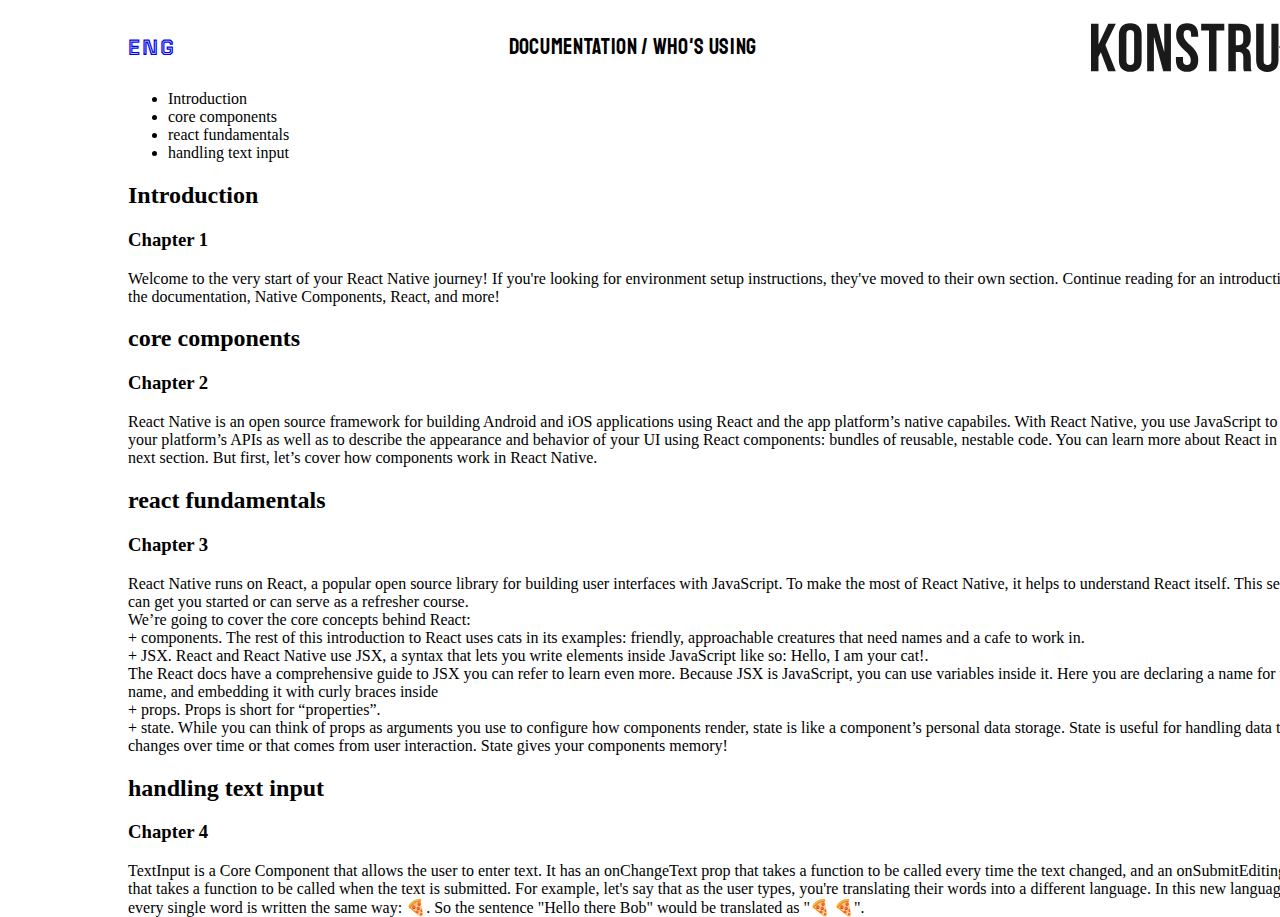
<file: index.html>
<!DOCTYPE html>
<html lang="en">

<head>
  <meta charset="UTF-8">
  <meta name="viewport" content="width=device-width, initial-scale=1.0">
  <link rel="preconnect" href="https://fonts.googleapis.com">
  <link rel="preconnect" href="https://fonts.gstatic.com" crossorigin>
  <link
    href="https://fonts.googleapis.com/css2?family=Farro:wght@300;400;500;700&family=Francois+One&family=PT+Sans:ital,wght@0,400;0,700;1,400;1,700&family=Roboto:ital,wght@0,100..900;1,100..900&family=Staatliches&family=Tourney:ital,wght@0,100..900;1,100..900&display=swap"
    rel="stylesheet">
  <title>Document</title>
  <link rel="stylesheet" href="style.css">
</head>

<body>
  <div class="container">
    <header>
      <div class="logo">
        <a href="index-uk.html">ENG</a>
        <p>Documentation / Who's using</p>
        <img src="images/company-logo-black.svg" alt="logo">
      </div>
    </header>

    <nav>
      <ul>
        <li>Introduction</li>
        <li>core components</li>
        <li>react fundamentals</li>
        <li>handling text input</li>
      </ul>
    </nav>

    <main>

      <h2>Introduction</h2>
      <h3>Chapter 1</h4>

        <p>
          Welcome to the very start of your React Native journey! If you're looking for environment setup instructions,
          they've moved to their own section. Continue reading for an introduction to the documentation, Native
          Components,
          React, and more!
        </p>

        <h2>core components</h2>
        <h3>Chapter 2</h3>

        <p>React Native is an open source framework for building Android and iOS applications using React and the app
          platform’s native capabiles. With React Native, you use JavaScript to access your platform’s APIs as well as
          to
          describe the appearance and behavior of your UI using React components: bundles of reusable, nestable code.
          You
          can
          learn more about React in the next section. But first, let’s cover how components work in React Native.</p>

        <h2>react fundamentals</h2>
        <h3>Chapter 3</h3>
        <p>
          React Native runs on React, a popular open source library for building user interfaces with JavaScript. To
          make
          the
          most of React Native, it helps to understand React itself. This section can get you started or can serve as a
          refresher course.
          <br>
          We’re going to cover the core concepts behind React:
          <br>
          + components. The rest of this introduction to React uses cats in its examples: friendly, approachable
          creatures
          that need names and a cafe to work in.
          <br>
          + JSX. React and React Native use JSX, a syntax that lets you write elements inside JavaScript like so:
          <Text>Hello, I am your cat!</Text>.
          <br>
          The React docs have a comprehensive guide to JSX you can refer to learn even more. Because JSX is JavaScript,
          you
          can use variables inside it. Here you are declaring a name for the cat, name, and embedding it with curly
          braces
          inside <Text>
            <br>
            + props. Props is short for “properties”.
            <br>
            + state. While you can think of props as arguments you use to configure how components render, state is like
            a
            component’s personal data storage. State is useful for handling data that changes over time or that comes
            from
            user interaction. State gives your components memory!
        </p>

        <h2>handling text input</h2>
        <h3>Chapter 4</h3>
        <p>
          TextInput is a Core Component that allows the user to enter text. It has an onChangeText prop that takes a
          function
          to be called every time the text changed, and an onSubmitEditing prop that takes a function to be called when
          the
          text is submitted.
          For example, let's say that as the user types, you're translating their words into a different language. In
          this
          new
          language, every single word is written the same way: 🍕. So the sentence "Hello there Bob" would be translated
          as
          "🍕 🍕".
        </p>
    </main>
  </div>

</body>

</html>
</file>
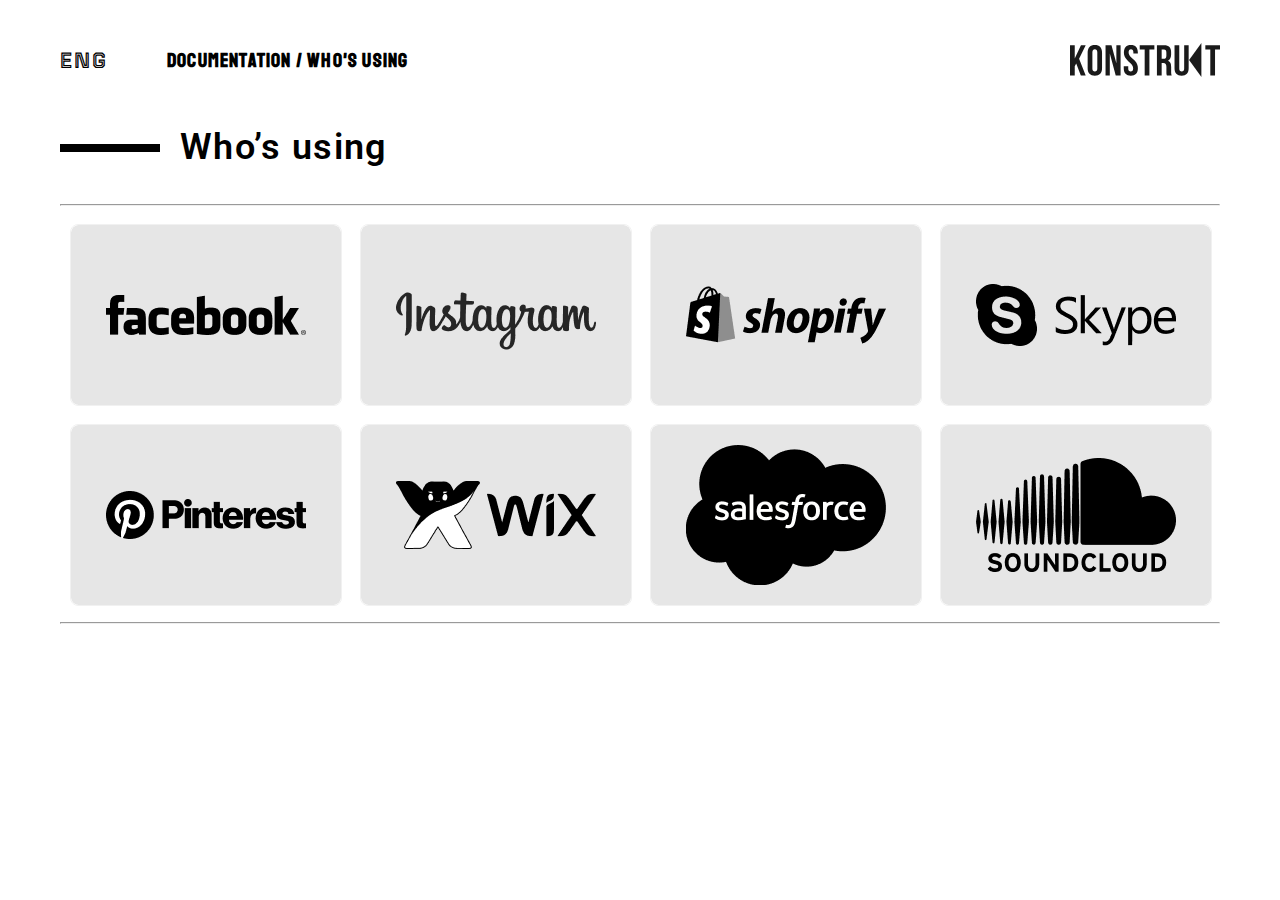
<file: using.html>
<!DOCTYPE html>
<html lang="en">

<head>
  <meta charset="UTF-8">
  <meta name="viewport" content="width=device-width, initial-scale=1.0">
  <link rel="preconnect" href="https://fonts.googleapis.com">
  <link rel="preconnect" href="https://fonts.gstatic.com" crossorigin>
  <link
    href="https://fonts.googleapis.com/css2?family=Farro:wght@300;400;500;700&family=Francois+One&family=PT+Sans:ital,wght@0,400;0,700;1,400;1,700&family=Roboto:ital,wght@0,100..900;1,100..900&family=Staatliches&family=Tourney:ital,wght@0,100..900;1,100..900&display=swap"
    rel="stylesheet">
  <title>Document</title>
  <link rel="stylesheet" href="using.css">
</head>

<body>
  <div class="container">
    <header>
      <div class="logo">
        <a href="index-uk.html">ENG</a>
        <a class="active" href="index.html">Documentation / Who's using</a>
        <img src="images/company-logo-black.svg" alt="logo">
      </div>
    </header>
    <main>
      <div class="headind">
        <div class="line"></div>
        <h1>Who’s using</h1>
      </div>
      <hr>
      <div class="logos">
      

        <div class="flip-card">
          <div class="flip-card-inner">
            <div class="flip-card-front">
              <img src="using-logo-gray/facebook.png" alt="Avatar">
            </div>
            <div class="flip-card-back">
              <img src="using-logo-black/facebook.png" alt="Avatar">
            </div>
          </div>
        </div>

        <div class="flip-card">
          <div class="flip-card-inner">
            <div class="flip-card-front">
              <img src="using-logo-gray/instagram.png" alt="Avatar">
            </div>
            <div class="flip-card-back">
              <img src="using-logo-black/instagram.png" alt="Avatar">
            </div>
          </div>
        </div>

        <div class="flip-card">
          <div class="flip-card-inner">
            <div class="flip-card-front">
              <img src="using-logo-gray/shopify (hover).png" alt="Avatar">
            </div>
            <div class="flip-card-back">
              <img src="using-logo-black/shopify (hover).png" alt="Avatar">
            </div>
          </div>
        </div>

        <div class="flip-card">
          <div class="flip-card-inner">
            <div class="flip-card-front">
              <img src="using-logo-gray/skype.png" alt="Avatar">
            </div>
            <div class="flip-card-back">
              <img src="using-logo-black/skype.png" alt="Avatar">
            </div>
          </div>
        </div>

        <div class="flip-card">
          <div class="flip-card-inner">
            <div class="flip-card-front">
              <img src="using-logo-gray/pinterest.png" alt="Avatar">
            </div>
            <div class="flip-card-back">
              <img src="using-logo-black/pinterest.png" alt="Avatar">
            </div>
          </div>
        </div>

        <div class="flip-card">
          <div class="flip-card-inner">
            <div class="flip-card-front">
              <img src="using-logo-gray/wix.png" alt="Avatar">
            </div>
            <div class="flip-card-back">
              <img src="using-logo-black/wix.png" alt="Avatar">
            </div>
          </div>
        </div>

        <div class="flip-card">
          <div class="flip-card-inner">
            <div class="flip-card-front">
              <img src="using-logo-gray/saleforse.png" alt="Avatar">
            </div>
            <div class="flip-card-back">
              <img src="using-logo-black/saleforse.png" alt="Avatar">
            </div>
          </div>
        </div>

        <div class="flip-card">
          <div class="flip-card-inner">
            <div class="flip-card-front">
              <img src="using-logo-gray/soundcloud.png" alt="Avatar">
            </div>
            <div class="flip-card-back">
              <img src="using-logo-black/soundcloud.png" alt="Avatar">
            </div>
          </div>
        </div>

      </div>
      <hr>
  </div>

  </main>

  </div>
</body>

</html>
</file>
<file: style.css>
:root {
  --font-family: "Staatliches", sans-serif;
  --second-family: "Francois One", sans-serif;
  --third-family: "PT Sans", sans-serif;
  --font3: "Farro", sans-serif;
  --font4: "Tourney", sans-serif;
  --font5: "Roboto", sans-serif;

}


body {
  padding: 12px 0px;
  width: 1440px;
  height: 80px;
 

  .container {
    width: 1200px;
    margin: 0 auto;
  }
}

header {
  width: 1200px;
  height: 54px;

  .logo {
    width: 1200px;
    height: 54px;
    display: flex;
    justify-content: space-between;
    align-items: center;

    a {
      font-family: var(--font4);
      font-weight: 600;
      font-size: 22px;
      line-height: 82%;
      letter-spacing: 0.04em;
      text-align: center;
      text-decoration: none;

      letter-spacing: 0.06em;
    }

    p {
      display: flex;
      align-items: center;
      justify-content: center;
      flex-direction: row;
      gap: 10px;
      width: 261px;
      height: 20px;
      font-family: var(--font-family);
      font-weight: 400;
      font-size: 22px;
      letter-spacing: 0.03em;
      color: #000;
    }

    img {
      width: 237px;
      height: 54px;
    }
  }


}
</file>
<file: using.css>
:root {
  --font-family: "Staatliches", sans-serif;
  --second-family: "Francois One", sans-serif;
  --third-family: "PT Sans", sans-serif;
  --font3: "Farro", sans-serif;
  --font4: "Tourney", sans-serif;
  --font5: "Roboto", sans-serif;
  --logo-gray-bg: #e6e6e6;
  --logo-black-bg: #1a1a1a;
  --logo-gray-bg: #e6e6e6;

}


body {
  padding: 12px 0px;
  max-width: 100%;
  height: auto;
  box-sizing: border-box;


  .container {
    max-width: 1200px;
    width: 100%;
    padding: 0 20px;
    margin: 0 auto;
    box-sizing: border-box;
  }
}

header {
  display: flex;
  align-items: center;
  justify-content: space-between;
  box-shadow: 100px 0 0 white;

  width: 100%;
  height: 80px;
  box-sizing: border-box;
  position: sticky;
  z-index: 1000;
  top: 0;
  left: auto;
  background: #fff;

  .logo {
    display: flex;
    justify-content: space-between;
    align-items: center;
    flex-wrap: wrap;
    gap: 10px;
    width: 100%;

    a {
      font-family: var(--font4);
      font-weight: 600;
      font-size: 22px;
      text-decoration: none;
      color: #000;
      letter-spacing: 0.06em;
      padding-right: 50px;
    }

    .active {
      display: flex;
      align-items: center;
      justify-content: center;
      gap: 10px;
      font-family: var(--font-family);
      font-size: 20px;
      color: #000;
      margin: 0;
      flex-shrink: 1;
      margin-right: auto;

    }

    img {
      width: 150px;
      height: auto;
      z-index: 0;
    }
  }
}

main {

  .headind {
    display: flex;
    align-items: center;
    justify-content: flex-start;
    flex-direction: row;
    gap: 20px;

    .line {
      width: 100px;
      height: 8px;
      background: #000;
    }

    h1 {
      font-family: var(--font5);
      font-weight: 600;
      font-size: 36px;
      line-height: 133%;
      letter-spacing: 0.04em;
      color: #000;
    }
  }

  .logos {
    display: flex;
    flex-wrap: wrap;
    gap: 20px;
    justify-content: start;
    padding: 10px;
    

    .flip-card {

      background-color: transparent;
      width: 270px;
      height: 180px;
      perspective: 1000px;

      .flip-card-inner {
        position: relative;
        width: 100%;
        height: 100%;
        text-align: center;
        transition: transform 0.8s;
        transform-style: preserve-3d;

        .flip-card-front,
        .flip-card-back {
          position: absolute;
          width: 100%;
          height: 100%;
          -webkit-backface-visibility: hidden;
          backface-visibility: hidden;
          display: flex;
          align-items: center;
          justify-content: center;
          border: 1px solid #f1f1f1;
          border-radius: 8px;
          overflow: hidden;
        }

        .flip-card-front {
          background-color: #fff;
        }

        .flip-card-back {
          background-color: #000000;
          transform: rotateY(180deg);

        }

      }
    }

    .flip-card:hover .flip-card-inner {
      transform: rotateY(180deg);
    }
  }

}
</file>
